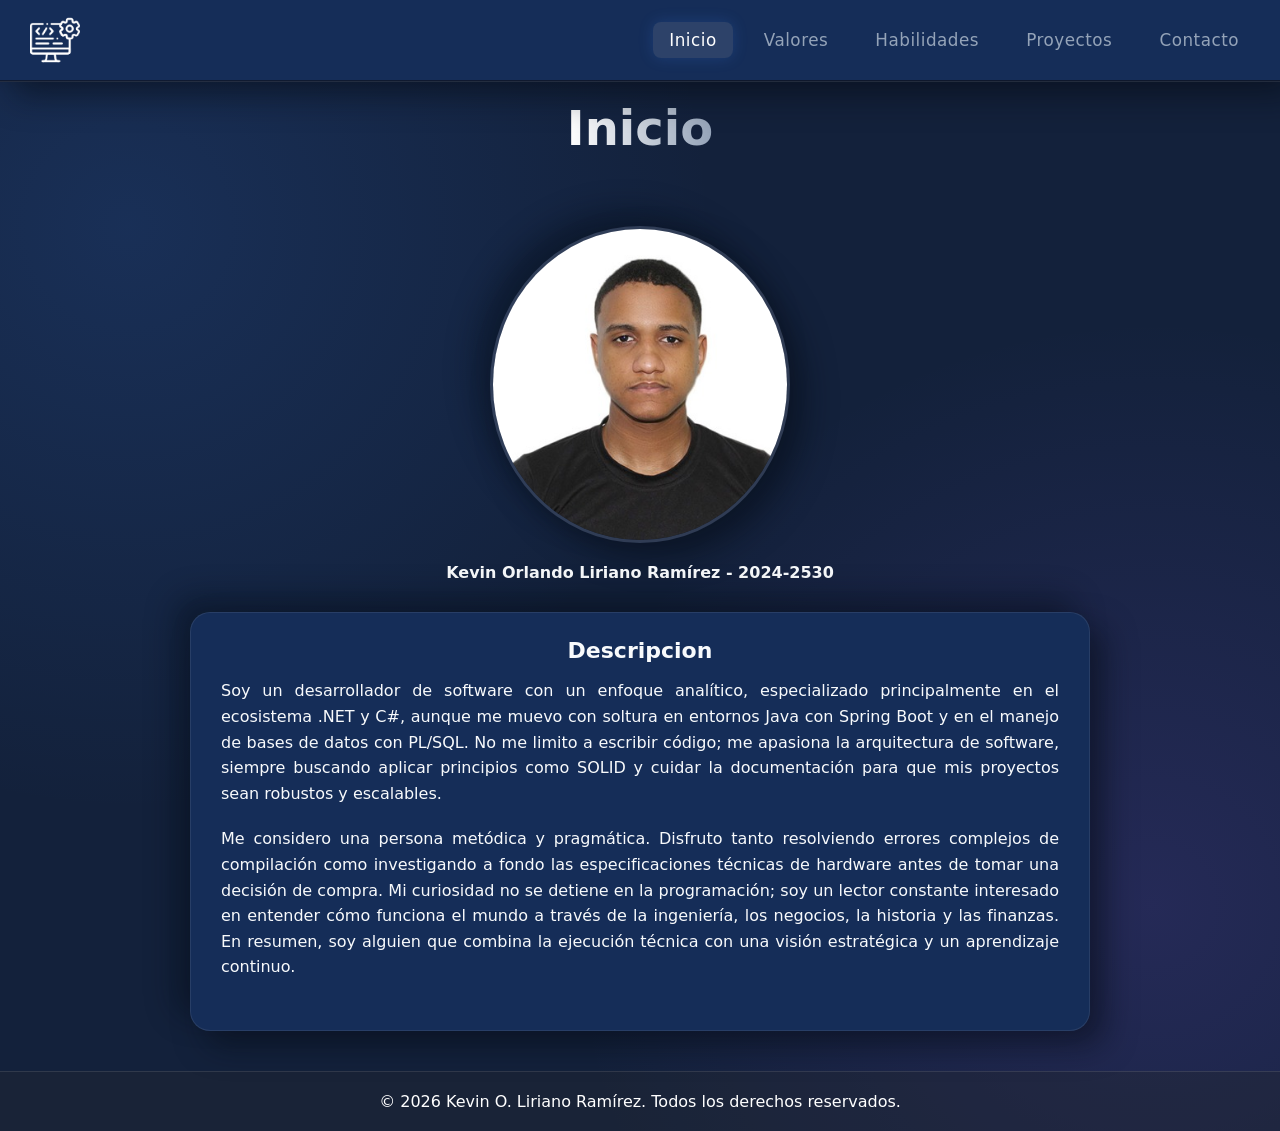
<file: index.html>
<!DOCTYPE html>
<html lang="es">
<head>
    <meta charset="UTF-8">
    <meta name="viewport" content="width=device-width, initial-scale=1.0">
    <title>Kevin Orlando liriano Ramírez</title>
    <link rel="stylesheet" href="Diseño/style.css">
</head>
<body>
    <header class="Menu-fijo">
        <nav>
            <input type="checkbox" id="check">
            <label for="check" class="checkbtn">
                <i class="fas fa-bars"></i>
            </label>
            <a href="index.html" class="enlace">
                <img src="img/logo.png" alt="logo" class="logo">
            </a>
            <ul>
                <li><a class="active" href="./index.html">Inicio</a></li>
                <li><a href="./Pages/valores.html">Valores</a></li>
                <li><a href="./Pages/habilidades.html">Habilidades</a></li>
                <li><a href="./Pages/proyectos.html">Proyectos</a></li>
                <li><a href="./Pages/contacto.html">Contacto</a></li>
            </ul>
        </nav>
    </header>
    <main class="contenedor">
        <h1>Inicio</h1>
        
        <section class="foto-perfil">
            <figure >
                <img class="foto-kevin" src="img/foto-perfil.jpeg" alt="foto de kevin liriano">
                <figcaption>Kevin Orlando Liriano Ramírez - 2024-2530</figcaption>
            </figure>
        </section>

        <section class="card-descripcion">
            <fieldset class="descripcion">
                <legend>Descripcion</legend>
                <p>Soy un desarrollador de software con un enfoque analítico, especializado principalmente en el ecosistema .NET y C#, aunque me muevo con soltura en entornos Java con Spring Boot y en el manejo de bases de datos con PL/SQL. No me limito a escribir código; me apasiona la arquitectura de software, siempre buscando aplicar principios como SOLID y cuidar la documentación para que mis proyectos sean robustos y escalables.</p>
                <p>Me considero una persona metódica y pragmática. Disfruto tanto resolviendo errores complejos de compilación como investigando a fondo las especificaciones técnicas de hardware antes de tomar una decisión de compra. Mi curiosidad no se detiene en la programación; soy un lector constante interesado en entender cómo funciona el mundo a través de la ingeniería, los negocios, la historia y las finanzas. En resumen, soy alguien que combina la ejecución técnica con una visión estratégica y un aprendizaje continuo.</p>
            </fieldset>
        </section>
    </main>
    <footer>
        <p>&copy; 2026 Kevin O. Liriano Ramírez. Todos los derechos reservados.</p>
    </footer>
</body>
</html>
</file>
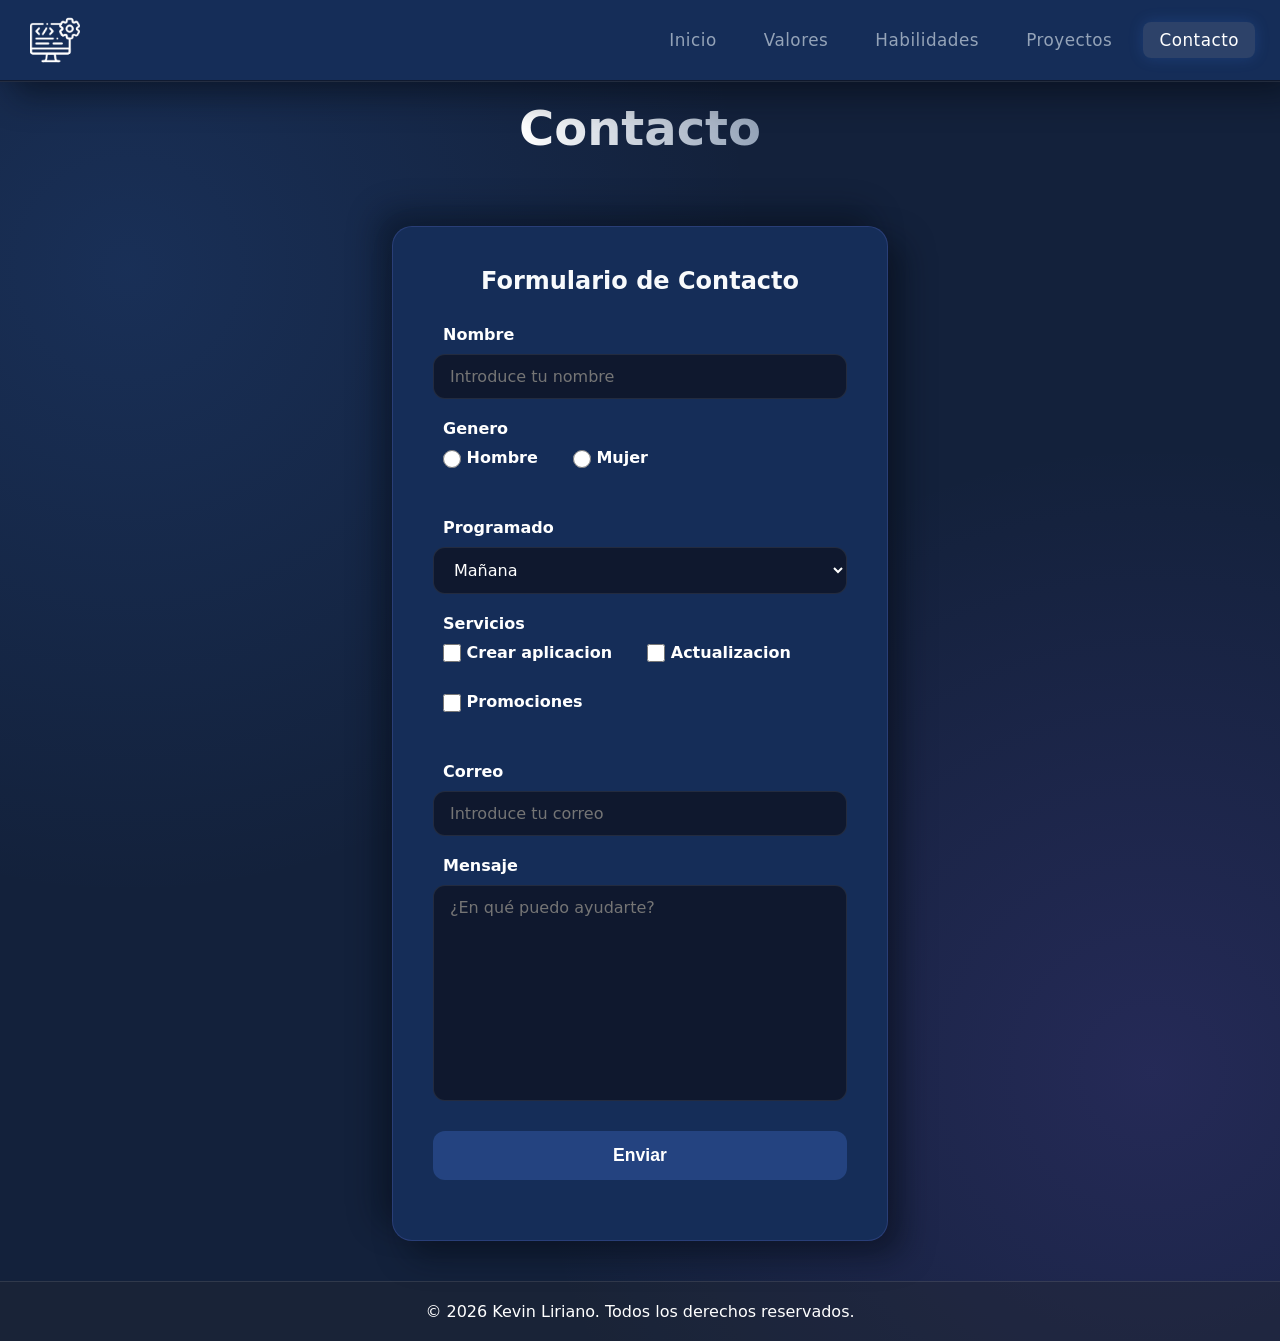
<file: Pages/contacto.html>
<!DOCTYPE html>
<html lang="en">
<head>
    <meta charset="UTF-8">
    <meta name="viewport" content="width=device-width, initial-scale=1.0">
    <title>Citio Personal</title>
    <link rel="stylesheet" href="../Diseño/style.css">
</head>
<body>
    <header class="Menu-fijo">
        <nav>
            <input type="checkbox" id="check">
            <label for="check" class="checkbtn">
                <i class="fas fa-bars"></i>
            </label>
            <a href="../index.html" class="enlace">
                <img src="/img/logo.png" alt="" class="logo">
            </a>
            <ul>
                <li><a href="../index.html">Inicio</a></li>
                <li><a href="./valores.html">Valores</a></li>
                <li><a href="./habilidades.html">Habilidades</a></li>
                <li><a href="./proyectos.html">Proyectos</a></li>
                <li><a class="active" href="./contacto.html">Contacto</a></li>
            </ul>
        </nav>
    </header>
    <main class="contenedor">
        <h1>Contacto</h1>
        
        <section class="contenedor-contacto">
            <h2>Formulario de Contacto</h2>
            <form action="#">
                <div class="form-grupo">
                    <label for="nombre">Nombre</label>
                    <input id="nombre" type="text" placeholder="Introduce tu nombre" required>
                </div>
                <div class="form-grupo">
                    <label for="genero">Genero</label>
                    <div class="radio-grupo">
                        <label class="radio-opcion">
                            <input id="genero" type="radio" name="genero" value="hombre" required /> Hombre
                        </label>
                        <label class="radio-opcion">
                            <input id="genero" type="radio" name="genero" value="mujer" required /> Mujer
                        </label>
                    </div>
                </div>
                <div class="form-grupo">
                    <label for="horario">Programado</label>
                    <select id="horario">
                        <option value="mañana">Mañana</option>
                        <option value="tarde">Tarde</option>
                        <option value="noche">Noche</option>
                    </select>
                </div>
                <div class="form-grupo">
                    <label for="servicios">Servicios</label>
                    <div class="checkbox-grupo">
                        <label class="checkbox-opcion">
                            <input type="checkbox" id="servicios" name="servicios" value="Crear aplicacion"> Crear aplicacion
                        </label>
                        <label class="checkbox-opcion">
                            <input type="checkbox" id="servicios" name="servicios" value="Actualizacion"> Actualizacion
                        </label>
                        <label class="checkbox-opcion">
                            <input type="checkbox" id="servicios" name="servicios" value="promociones"> Promociones
                        </label>
                    </div>
                </div>
                <div class="form-grupo">
                    <label for="correo">Correo</label>
                    <input id="correo" type="email" placeholder="Introduce tu correo" required>
                </div>
                <div class="form-grupo">
                    <label for="mensaje">Mensaje</label>
                    <textarea id="mensaje" rows="10" cols="50" placeholder="¿En qué puedo ayudarte?" required></textarea>
                </div>
                <div class="form-grupo">
                    <button type="submit">Enviar</button>
                </div>
            </form>
        </section>
    </main>
    <footer>
        <p>&copy; 2026 Kevin Liriano. Todos los derechos reservados.</p>
    </footer>
</body>
</html>
</file>
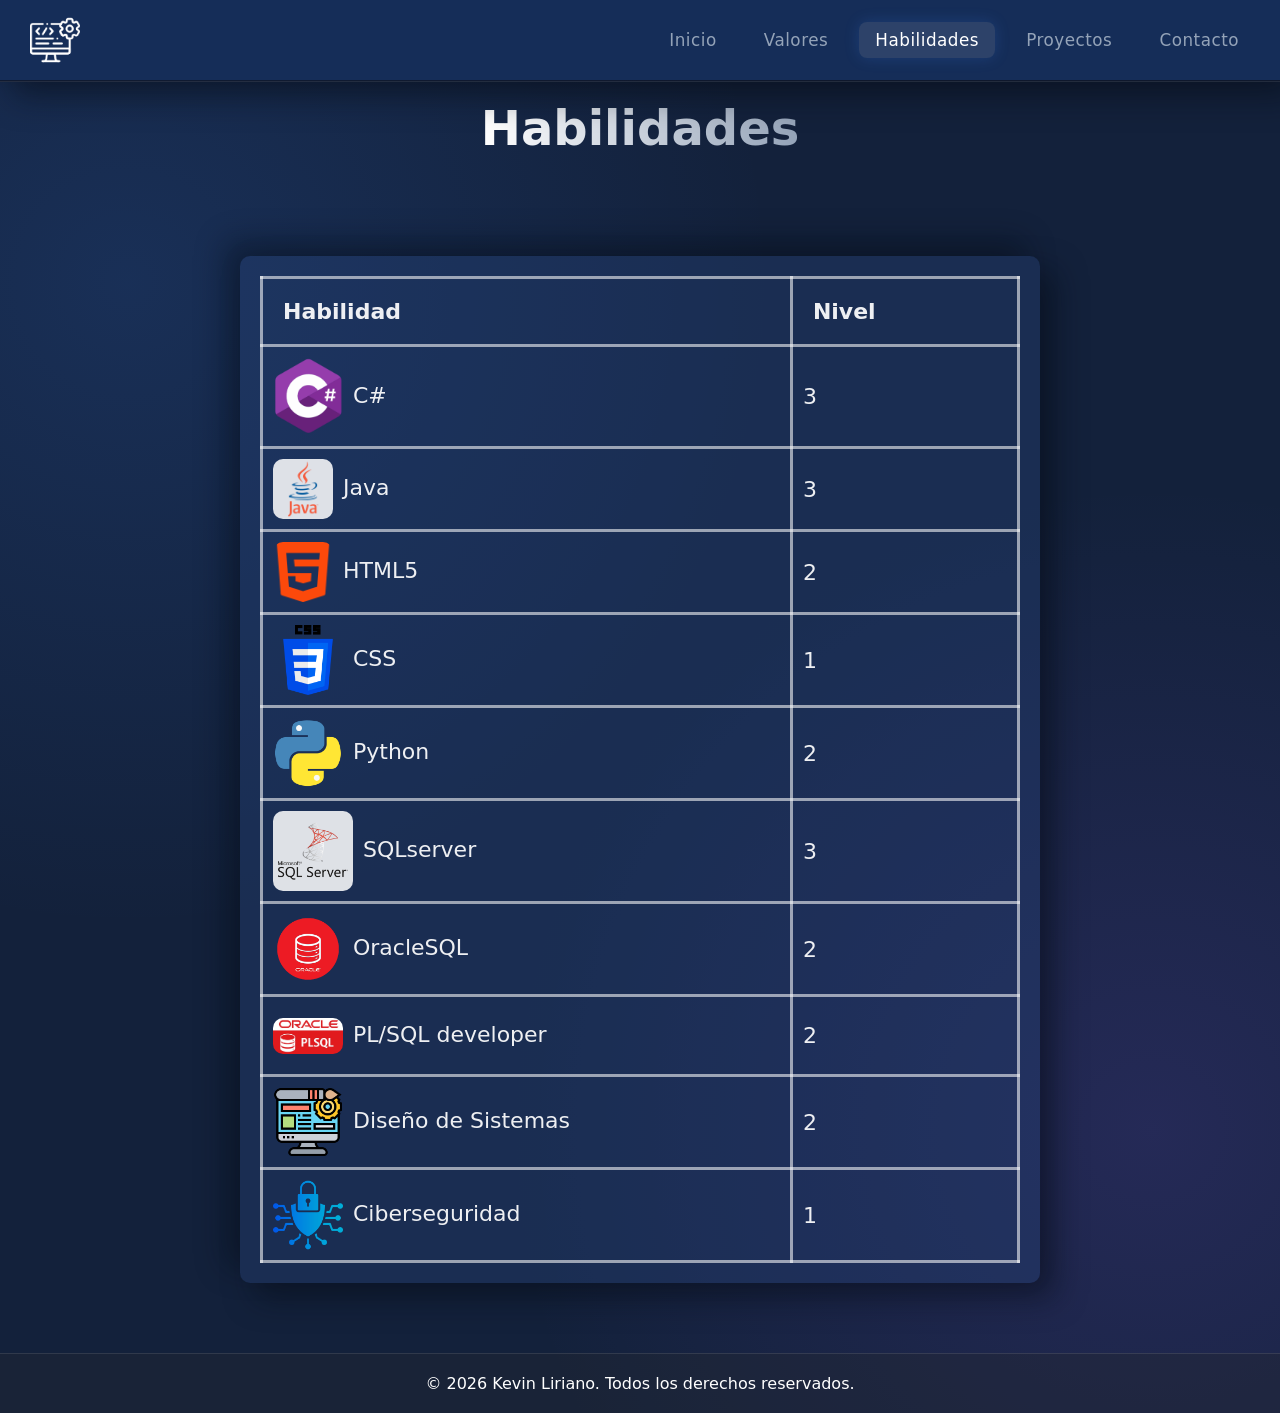
<file: Pages/habilidades.html>
<!DOCTYPE html>
<html lang="en">
<head>
    <meta charset="UTF-8">
    <meta name="viewport" content="width=device-width, initial-scale=1.0">
    <title>Citio Personal</title>
    <link rel="stylesheet" href="../Diseño/style.css">
</head>
<body>
    <header class="Menu-fijo">
        <nav>
            <input type="checkbox" id="check">
            <label for="check" class="checkbtn">
                <i class="fas fa-bars"></i>
            </label>
            <a href="../index.html" class="enlace">
                <img src="/img/logo.png" alt="" class="logo">
            </a>
            <ul>
                <li><a href="../index.html">Inicio</a></li>
                <li><a href="./valores.html">Valores</a></li>
                <li><a class="active" href="./habilidades.html">Habilidades</a></li>
                <li><a href="./proyectos.html">Proyectos</a></li>
                <li><a href="./contacto.html">Contacto</a></li>
            </ul>
        </nav>
    </header>
    <main class="contenedor">
        <h1>Habilidades</h1>
        <section class="contenedor-tabla">
            <table>
                <thead>
                    <tr>
                        <th>Habilidad</th>
                        <th>Nivel</th>
                    </tr>
                </thead>
                <tbody>
                    <tr>
                        <td><img class="icono" src="../img/Iconos/iconoC.png" alt="icono de C#">C#</td>
                        <td>3</td>
                    </tr>
                    <tr>
                        <td><img class="icono-java" src="../img/Iconos/iconoJava.png" alt="icono de java">Java</td>
                        <td>3</td>
                    </tr>
                    <tr>
                        <td><img class="icono-html5" src="../img/Iconos/iconoHTML5.png" alt="icono de html5">HTML5</td>
                        <td>2</td>
                    </tr>
                    <tr>
                        <td><img class="icono" src="../img/Iconos/iconoCss.png" alt="icono de css">CSS</td>
                        <td>1</td>
                    </tr>
                    <tr>
                        <td><img class="icono" src="../img/Iconos/iconoPython.png" alt="icono de python">Python</td>
                        <td>2</td>
                    </tr>
                    <tr>
                        <td><img class="icono-sql" src="../img/Iconos/icono de SQLserver.png" alt="icono de sqlserver">SQLserver</td>
                        <td>3</td>
                    </tr>
                    <tr>
                        <td><img class="icono" src="../img/Iconos/iconoOracleSql.png" alt="icono de oraclaSql">OracleSQL</td>
                        <td>2</td>
                    </tr>
                    <tr>
                        <td><img class="icono" src="../img/Iconos/iconoPLSQL.png" alt="icono de PL/SQL developer">PL/SQL developer</td>
                        <td>2</td>
                    </tr>
                    <tr>
                        <td><img class="icono" src="../img/Iconos/iconoDiseñadorSys.png" alt="icono de un diseñador de sistemas">Diseño de Sistemas</td>
                        <td>2</td>
                    </tr>
                    <tr>
                        <td><img class="icono" src="../img/Iconos/iconoCyberseguridad.png" alt="icono de ciberseguridad">Ciberseguridad</td>
                        <td>1</td>
                    </tr>
                </tbody>
            </table>
        </section>
    </main>
    <footer>
        <p>&copy; 2026 Kevin Liriano. Todos los derechos reservados.</p>
    </footer>
</body>
</html>
</file>
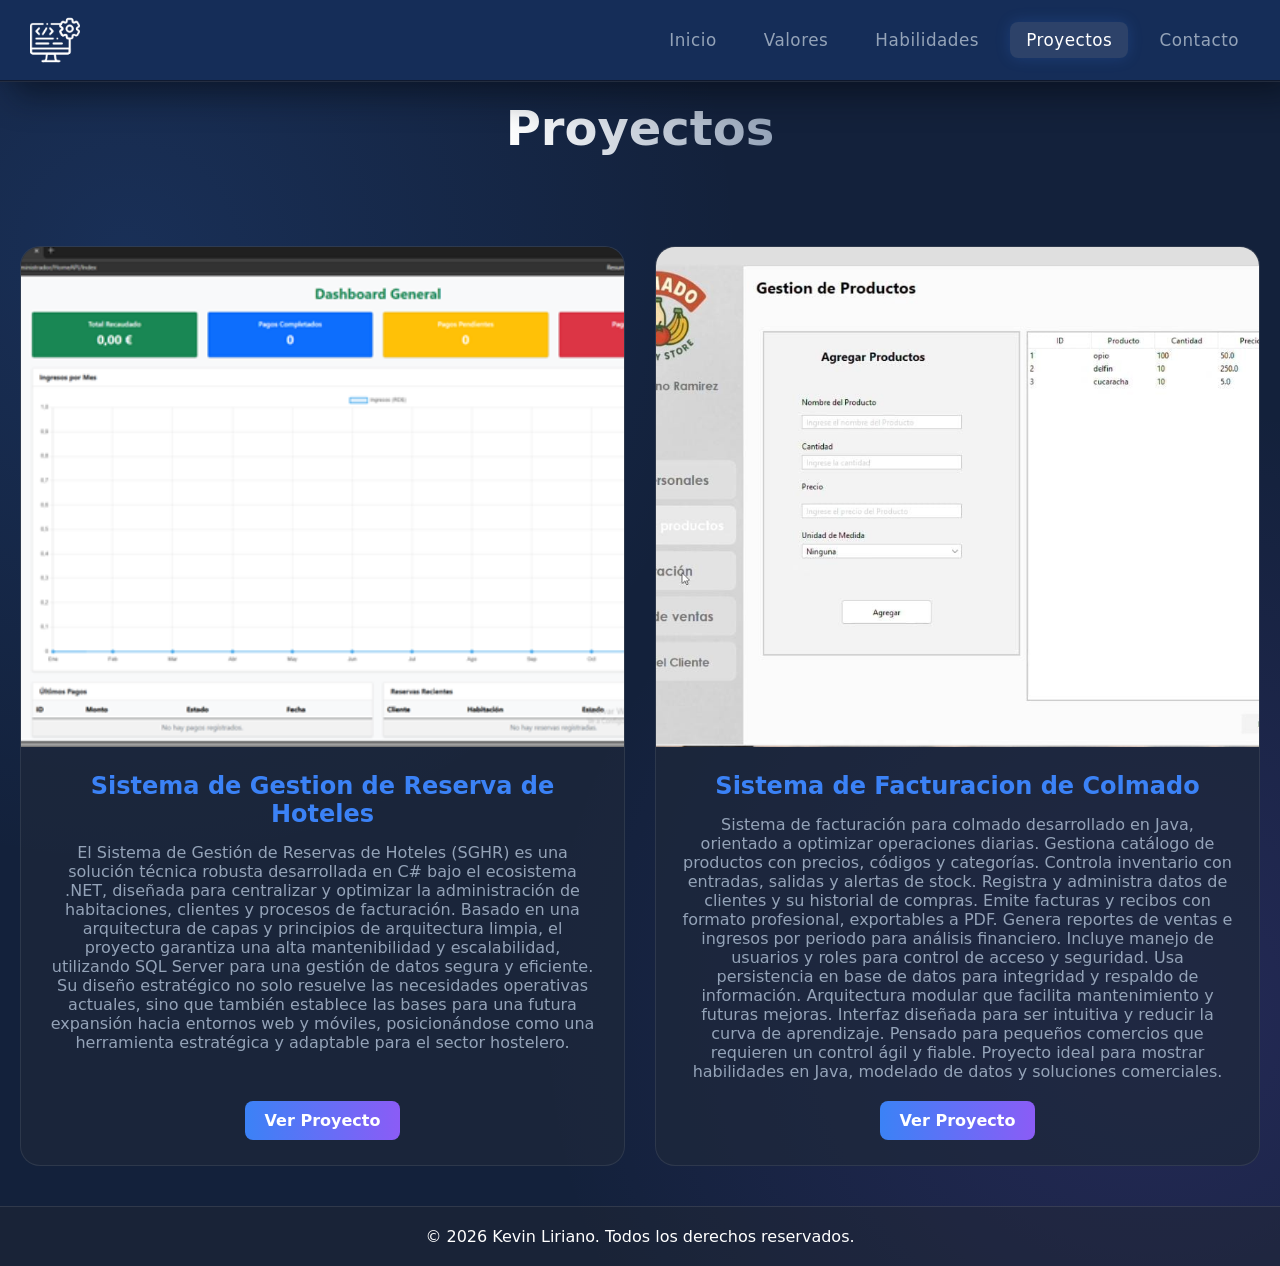
<file: Pages/proyectos.html>
<!DOCTYPE html>
<html lang="en">
<head>
    <meta charset="UTF-8">
    <meta name="viewport" content="width=device-width, initial-scale=1.0">
    <title>Citio Personal</title>
    <link rel="stylesheet" href="../Diseño/style.css">
</head>
<body>
    <header class="Menu-fijo">
        <nav>
            <input type="checkbox" id="check">
            <label for="check" class="checkbtn">
                <i class="fas fa-bars"></i>
            </label>
            <a href="../index.html" class="enlace">
                <img src="/img/logo.png" alt="" class="logo">
            </a>
            <ul>
                <li><a href="../index.html">Inicio</a></li>
                <li><a href="./valores.html">Valores</a></li>
                <li><a href="./habilidades.html">Habilidades</a></li>
                <li><a class="active" href="./proyectos.html">Proyectos</a></li>
                <li><a href="./contacto.html">Contacto</a></li>
            </ul>
        </nav>
    </header>
    <main class="contenedor">
        <h1>Proyectos</h1>
        <section class="contenedor-proyectos">
            <article class="projecto-card">
                <div class="card-imagen">
                    <div class="card-imagen-placeholder"><img src="../img/ProyectoSGHR.png" alt="imagen del SGHR"></div>
                </div>
                <div class="card-contenedor">
                    <h3>Sistema de Gestion de Reserva de Hoteles</h3>
                    <p>El Sistema de Gestión de Reservas de Hoteles (SGHR) es una solución técnica robusta desarrollada en C# bajo el ecosistema .NET, diseñada para centralizar y optimizar la administración de habitaciones, clientes y procesos de facturación. Basado en una arquitectura de capas y principios de arquitectura limpia, el proyecto garantiza una alta mantenibilidad y escalabilidad, utilizando SQL Server para una gestión de datos segura y eficiente. Su diseño estratégico no solo resuelve las necesidades operativas actuales, sino que también establece las bases para una futura expansión hacia entornos web y móviles, posicionándose como una herramienta estratégica y adaptable para el sector hostelero.</p>
                    <a href="https://github.com/1xX-Shadow-Xx1/SGHR-SistemaGestionReservaHoteles.git" class="card-btn" target="_blank">Ver Proyecto</a>
                </div>
            </article>

            <article class="projecto-card">
                <div class="card-imagen">
                    <div class="card-imagen-placeholder"><img src="../img/ProyectoSFC.jpeg" alt="imagen del SFC"></div>
                </div>
                <div class="card-contenedor">
                    <h3>Sistema de Facturacion de Colmado</h3>
                    <p>Sistema de facturación para colmado desarrollado en Java, orientado a optimizar operaciones diarias.
                    Gestiona catálogo de productos con precios, códigos y categorías.
                    Controla inventario con entradas, salidas y alertas de stock.
                    Registra y administra datos de clientes y su historial de compras.
                    Emite facturas y recibos con formato profesional, exportables a PDF.
                    Genera reportes de ventas e ingresos por periodo para análisis financiero.
                    Incluye manejo de usuarios y roles para control de acceso y seguridad.
                    Usa persistencia en base de datos para integridad y respaldo de información.
                    Arquitectura modular que facilita mantenimiento y futuras mejoras.
                    Interfaz diseñada para ser intuitiva y reducir la curva de aprendizaje.
                    Pensado para pequeños comercios que requieren un control ágil y fiable.
                    Proyecto ideal para mostrar habilidades en Java, modelado de datos y soluciones comerciales.</p>
                    <a href="https://github.com/1xX-Shadow-Xx1/Sistema_de_facturacionColmado.git" class="card-btn" target="_blank">Ver Proyecto</a>
                </div>
            </article>
        </section>
    </main>
    <footer>
        <p>&copy; 2026 Kevin Liriano. Todos los derechos reservados.</p>
    </footer>
</body>
</html>
</file>
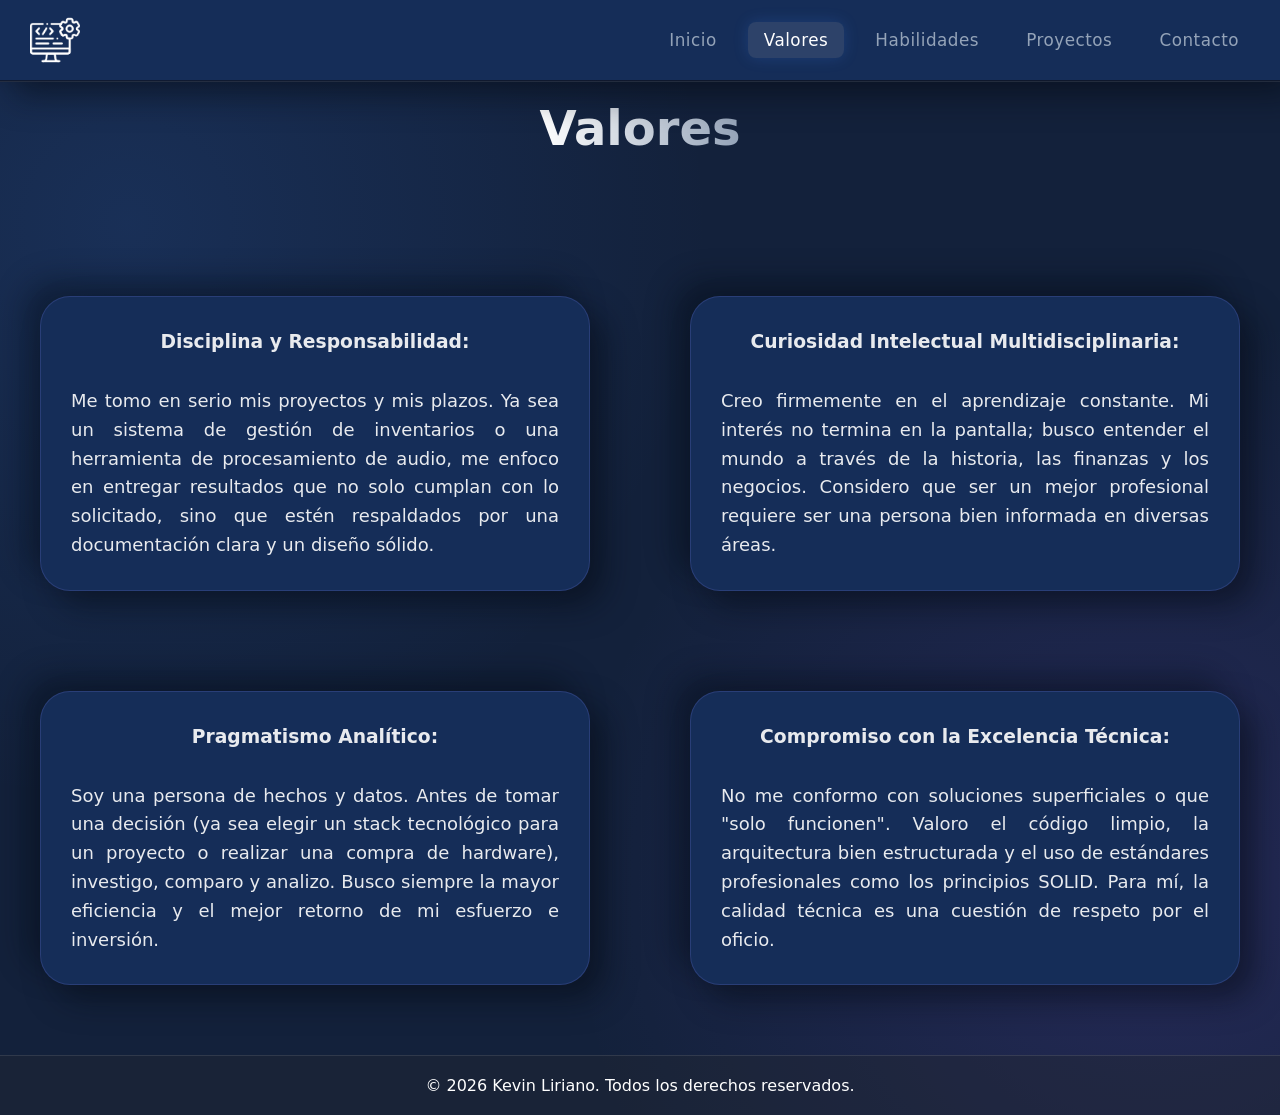
<file: Pages/valores.html>
<!DOCTYPE html>
<html lang="en">
<head>
    <meta charset="UTF-8">
    <meta name="viewport" content="width=device-width, initial-scale=1.0">
    <title>Citio Personal</title>
    <link rel="stylesheet" href="../Diseño/style.css">
</head>
<body>
    <header class="Menu-fijo">
        <nav>
            <input type="checkbox" id="check">
            <label for="check" class="checkbtn">
                <i class="fas fa-bars"></i>
            </label>
            <a href="../index.html" class="enlace">
                <img src="/img/logo.png" alt="" class="logo">
            </a>
            <ul>
                <li><a href="../index.html">Inicio</a></li>
                <li><a class="active" href="./valores.html">Valores</a></li>
                <li><a href="./habilidades.html">Habilidades</a></li>
                <li><a href="./proyectos.html">Proyectos</a></li>
                <li><a href="./contacto.html">Contacto</a></li>
            </ul>
        </nav>
    </header>
    <main class="contenedor">
        <h1>Valores</h1>
        
        <section class="contenedor-cards">
            <div class="card">
                <article>
                    <h3>Disciplina y Responsabilidad:</h3>
                    <p>
                        Me tomo en serio mis proyectos y mis plazos. Ya sea un sistema de gestión de inventarios o una herramienta de procesamiento de audio, me enfoco en entregar resultados que no solo cumplan con lo solicitado, sino que estén respaldados por una documentación clara y un diseño sólido.
                    </p>
                </article>
            </div>
            <div class="card">
                <article>
                    <h3>Curiosidad Intelectual Multidisciplinaria:</h3>
                    <p>
                        Creo firmemente en el aprendizaje constante. Mi interés no termina en la pantalla; busco entender el mundo a través de la historia, las finanzas y los negocios. Considero que ser un mejor profesional requiere ser una persona bien informada en diversas áreas.
                    </p>
                </article>
            </div>
            <div class="card">
                <article>
                    <h3>Pragmatismo Analítico:</h3>
                    <p>
                        Soy una persona de hechos y datos. Antes de tomar una decisión (ya sea elegir un stack tecnológico para un proyecto o realizar una compra de hardware), investigo, comparo y analizo. Busco siempre la mayor eficiencia y el mejor retorno de mi esfuerzo e inversión.
                    </p>
                </article>
            </div>
            <div class="card">
                <article>
                    <h3>Compromiso con la Excelencia Técnica:</h3>
                    <p>
                        No me conformo con soluciones superficiales o que "solo funcionen". Valoro el código limpio, la arquitectura bien estructurada y el uso de estándares profesionales como los principios SOLID. Para mí, la calidad técnica es una cuestión de respeto por el oficio.
                    </p>
                </article>
            </div>
        </section>
    </main>
    <footer>
        <p>&copy; 2026 Kevin Liriano. Todos los derechos reservados.</p>
    </footer>
</body>
</html>
</file>
<file: Diseño/style.css>
:root {
    --primary-color: #3b82f6;
    --secondary-color: #8b5cf6;
    --accent-color: #f472b6;
    --background-dark: #0f172a;
    --background-card: rgba(30, 41, 59, 0.7);
    --text-main: #f8fafc;
    --text-muted: #94a3b8;
    --nav-bg: rgba(15, 23, 42, 0.8);
    --glass-border: rgba(255, 255, 255, 0.082);
    --transition: all 0.3s cubic-bezier(0.4, 0, 0.2, 1);
}

*{
    padding: 0;
    margin: 0;
    text-decoration: none;
    list-style: none;
    box-sizing: border-box;
}
body{
    color: rgb(255, 255, 255, 0.9);
    font-family: 'Inter', system-ui, -apple-system, sans-serif;
    overflow-x: hidden;
    background-color: var(--background-dark);
    color: var(--text-main);
    background-color:#13213b;
    min-height: 100vh;
    background-image:
        radial-gradient(circle at 10% 20%, rgba(59, 130, 246, 0.15) 0%, transparent 40%),
        radial-gradient(circle at 90% 80%, rgba(139, 92, 246, 0.15) 0%, transparent 40%);
}
.Menu-fijo{
    position: fixed;
    top: 0;
    width: 100%;
    z-index: 1000;
    backdrop-filter: blur(12px);
    background: var(--nav-bg);
    border-bottom: 1px solid var(--glass-border);
    box-shadow: 15px 15px 30px #050b1681,
                -15px -15px 30px #050b1669;
}
nav{
    background: #152d58;
    height: 80px;
    width: 100%;
}
.enlace{
    position: absolute;
    padding: 20px 50px;
}
.logo{
    height: 50px;
    margin-top: -5px;
    margin-left: -20px;
    transition: var(--transition);
}
.logo:hover {
    transform: scale(1.05);
    filter: drop-shadow(0 0 10px rgba(59, 130, 246, 0.5));
}
nav ul{
    float: right;
    margin-right: 20px;
}

nav ul li{
    display: inline-block;
    line-height: 80px;
    margin: 0 5px;
}
nav ul li a{
    color: var(--text-muted);
    font-weight: 500;
    padding: 8px 16px;
    border-radius: 8px;
    transition: var(--transition);
    font-size: 1.05rem;
    letter-spacing: 0.5px;
}
nav ul li a:hover,
nav ul li a.active {
    color: #fff;
    background: rgba(255, 255, 255, 0.1);
    box-shadow: 0 0 15px rgba(59, 130, 246, 0.2);
}
.checkbtn{
    font-size: 30px;
    color: rgb(255, 255, 255);
    float: right;
    line-height: 80px;
    margin-right: 40px;
    cursor: pointer;
    display: none;
}
#check{
    display: none;
}
.contenedor{
    margin: 100px auto 40px;
    padding: 0 20px;
    min-height: calc(100vh - 100px);
    display: flex;
    flex-direction: column;
    align-items: center;
    gap: 30px;

}
section{
    text-align: center;
}
.foto-perfil{
    font-weight: 600;
}
.descripcion{
    line-height: 1.6;
    font-weight: 400;
    text-align: justify;
    padding: 10px;
    border: none;

}
.foto-kevin{
    border-radius: 50%;
    width: 300px;
    box-shadow: 15px 15px 30px #050b1681,
                -15px -15px 30px #050b1669;
    border: 3px solid #67708556;
    margin-bottom: 20px;
}
.card-descripcion{
    background-color: #152d58;
    border-radius: 20px;
    max-width: 900px;
    padding: 20px;
    font-size: 16px;
    box-shadow: 15px 15px 30px #050b1681,
                -15px -15px 30px #050b1669;
    border: 1px solid var(--glass-border);
}
legend{
    text-align: center;
    font-weight: 600;
    font-size: 22px;
}
.card-descripcion p{
    margin-bottom: 20px;
}
.contenedor-cards{
    display: flex;
    padding-top: 70px;
    flex-wrap: wrap;
    gap: 100px;
    max-width: 1200px;
    margin-bottom: 30px;
}
.card{
    width: 45%;
    flex: 1 1 45%;
    text-align: justify;
    background: #152d58;
    padding: 30px;
    border-radius: 30px;
    color: rgba(255, 255, 255, 0.9);
    box-shadow: 15px 15px 30px #050b1681,
                -15px -15px 30px #050b1669;
    border: 1px solid rgba(122, 130, 243, 0.199);
    line-height: 1.6;
}
.card h3{
    text-align: center;
    padding-bottom: 30px;
}
.card p{
    font-size: 18px;
}
h1{
    font-size: 3rem;
    font-weight: 800;
    background: linear-gradient(to right, #fff, #94a3b8);
    background-clip: text;
    -webkit-background-clip: text;
    -webkit-text-fill-color: transparent;
    margin-bottom: 40px;
    text-align: center;
}
.contenedor-tabla{
    display: flex;
    left: 50px;
    margin-top: 30px;
    max-width: 800px;
    max-height: 1200px;
    width: 70%;
    padding: 20px;
    border-radius: 10px;
    background: #24407565;
    box-shadow: 15px 15px 30px #050b1681,
                -15px -15px 30px #050b1669;
    margin-bottom: 30px;
}
table{
    border-collapse:collapse;
    color: rgba(255, 255, 255, 0.925);
    font-size: 22px;
    width: 100%;
}
td, th{
    border: 3px solid rgba(255, 255, 255, 0.568);
}
th{
    width: 70%;
    padding: 20px;
}
table:nth-child(1){
    text-align: left;
}
td{
    padding: 10px;
    height: 80px;
}
td:nth-child(1){
    text-align: left;
}
img{
    vertical-align: middle;
}
.icono{
    width: 70px;
    border-radius: 10px;
    margin-right: 10px;
}
.icono-java{
    background: rgba(255, 255, 255, 0.856);
    width: 60px;
    border-radius: 10px;
    margin-right: 10px;
}
.icono-sql{
    background: rgba(255, 255, 255, 0.856);
    width: 80px;
    padding: 5px;
    border-radius: 10px;
    margin-right: 10px;
}
.icono-html5{
    width: 60px;
    border-radius: 10px;
    margin-right: 10px;
}
footer{
    background-color: #161616;
    background: #22273169;
    color: white;
    text-align: center;
    padding: 20px;
    width: 100%;
    border-top: 1px solid rgba(255, 255, 255, 0.1);
}
.contenedor-contacto{
    background: #152d58;
    padding: 40px;
    width: 40%;
    border-radius: 20px;
    box-shadow: 15px 15px 30px #050b1681,
                -15px -15px 30px #050b1669;
    border: 1px solid rgba(122, 130, 243, 0.199);
    
}
.contenedor-contacto h2{
    padding-bottom: 30px;
}
.contenedor-contacto div{
    margin-bottom: 20px;
}
.contenedor-contacto label{
    padding-right: 5px;
    padding-left: 10px;
}
.form-grupo {
    display: flex;
    flex-direction: column;
    align-items: flex-start;
}

.form-grupo label {
    display: block; 
    margin-bottom: 10px;
    font-weight: 700;
    color: white;
}
.radio-grupo,
.checkbox-grupo{
    display: flex; 
    flex-wrap: wrap; 
    gap: 20px; 
}
.checkbox-opcion,
.radio-opcion{
    display: flex;
    align-items: center; 
    gap: 8px; 
    cursor: pointer;
}

.form-grupo input[type="text"],
.form-grupo input[type="email"],
.form-grupo select,
.form-grupo textarea {
    width: 100%;
    padding: 12px 16px;
    background: rgba(15, 23, 42, 0.897);
    border: 1px solid var(--glass-border);
    border-radius: 12px;
    color: white;
    font-size: 1rem;
    font-family: inherit;
    transition: var(--transition);
    resize: none;
}

input[type="radio"],
input[type="checkbox"] {
    accent-color: var(--primary-color);
    width: 18px;
    height: 18px;
    cursor: pointer;
    vertical-align: middle;
}
button[type="submit"] {
    width: 100%;
    padding: 14px;
    background: #254683ec;
    border: none;
    border-radius: 12px;
    color: white;
    font-size: 1.1rem;
    font-weight: 700;
    cursor: pointer;
    transition: var(--transition);
    margin-top: 10px;
}
button[type="submit"]:hover {
    transform: translateY(-2px);
    box-shadow: 0 10px 20px rgba(26, 66, 146, 0.137);
}

.contenedor-proyectos {
    display: grid;
    grid-template-columns: repeat(auto-fit, minmax(350px, 1fr));
    gap: 30px;
    width: 100%;
    margin-top: 20px;
}

.projecto-card {
    background: var(--background-card);
    border: 1px solid var(--glass-border);
    border-radius: 20px;
    overflow: hidden;
    transition: var(--transition);
    height: 100%;
    display: flex;
    flex-direction: column;
}

.projecto-card:hover {
    transform: translateY(-5px);
    box-shadow: 0 20px 40px rgba(0, 0, 0, 0.3);
    border-color: var(--primary-color);
}

.card-imagen-placeholder {
    width: 100%;
    background: linear-gradient(45deg, #1e293b, #334155);
    display: flex;
    align-items: center;
    justify-content: center;
    color: var(--text-muted);
    font-size: 3rem;
}

.card-imagen img {
    width: 100%;
    height: 500px;
    bottom: 200px; 
    object-fit: cover;
}

.card-contenedor {
    padding: 25px;
    flex-grow: 1;
    display: flex;
    flex-direction: column;
}

.card-contenedor h3 {
    color: var(--primary-color);
    font-size: 1.5rem;
    margin-bottom: 15px;
}

.card-contenedor p {
    color: var(--text-muted);
    margin-bottom: 20px;
    flex-grow: 1;
}

.card-btn {
    display: inline-block;
    padding: 10px 20px;
    background: linear-gradient(to right, var(--primary-color), var(--secondary-color));
    color: white;
    border-radius: 8px;
    font-weight: 600;
    transition: var(--transition);
    align-self: center;
}

.card-btn:hover {
    opacity: 0.9;
    transform: translateY(-2px);
}
</file>
